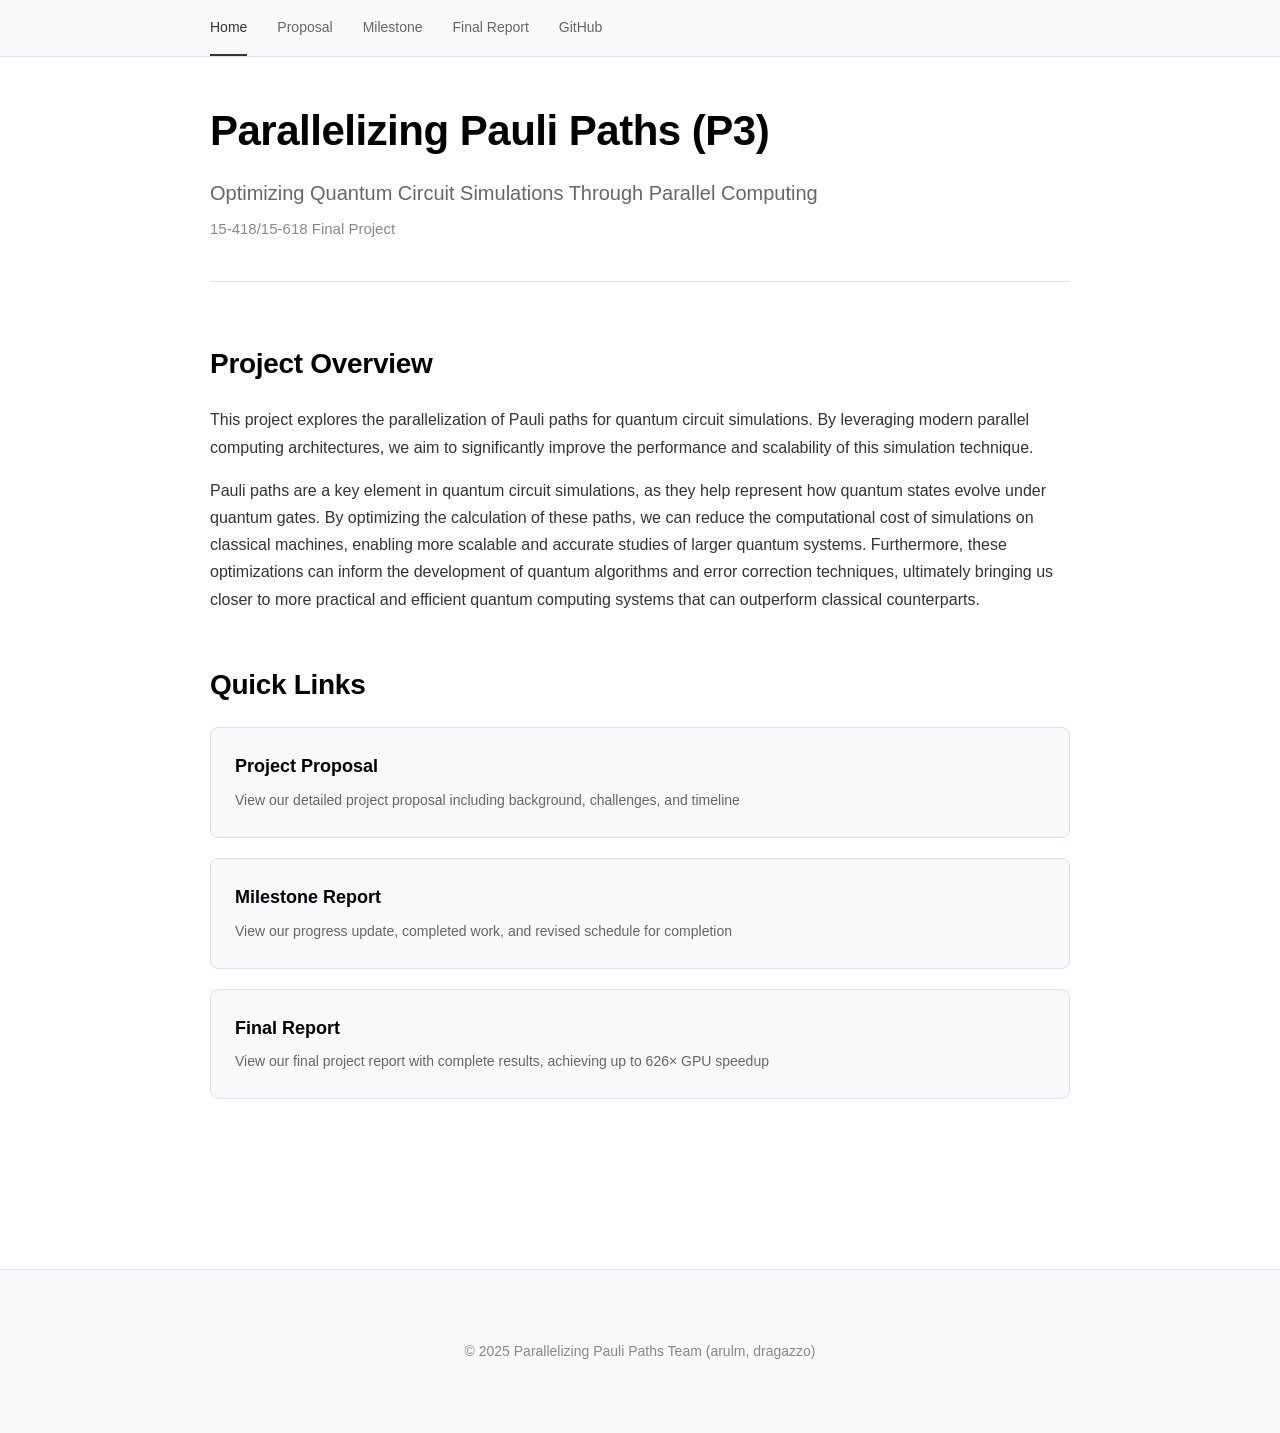
<file: index.html>
<!DOCTYPE html>
<html lang="en">

<head>
    <meta charset="UTF-8">
    <meta name="viewport" content="width=device-width, initial-scale=1.0">
    <meta http-equiv="X-UA-Compatible" content="ie=edge">
    <title>Parallelizing Pauli Paths (P3)</title>
    <link rel="stylesheet" href="styles.css">
</head>

<body>
    <div class="nav">
        <div class="nav-container">
            <a href="index.html" class="nav-link active">Home</a>
            <a href="proposal.html" class="nav-link">Proposal</a>
            <a href="milestone.html" class="nav-link">Milestone</a>
            <a href="report.html" class="nav-link">Final Report</a>
            <a href="https://github.com/arulrhikm/Parallelizing-Pauli-Paths" class="nav-link" target="_blank">GitHub</a>
        </div>
    </div>

    <div class="container">
        <div class="title-section">
            <h1>Parallelizing Pauli Paths (P3)</h1>
            <p class="subtitle">Optimizing Quantum Circuit Simulations Through Parallel Computing</p>
            <p class="authors">15-418/15-618 Final Project</p>
        </div>

        <div class="content-section">
            <h2>Project Overview</h2>
            <p>This project explores the parallelization of Pauli paths for quantum circuit simulations. By leveraging
                modern parallel computing architectures, we aim to significantly improve the performance and scalability
                of this simulation technique.</p>

            <p>Pauli paths are a key element in quantum circuit simulations, as they help represent how quantum states
                evolve under quantum gates. By optimizing the calculation of these paths, we can reduce the
                computational cost of simulations on classical machines, enabling more scalable and accurate studies of
                larger quantum systems. Furthermore, these optimizations can inform the development of quantum
                algorithms and error correction techniques, ultimately bringing us closer to more practical and
                efficient quantum computing systems that can outperform classical counterparts.</p>
        </div>

        <div class="content-section">
            <h2>Quick Links</h2>
            <div class="links-grid">
                <a href="proposal.html" class="link-card">
                    <h3>Project Proposal</h3>
                    <p>View our detailed project proposal including background, challenges, and timeline</p>
                </a>
                <a href="milestone.html" class="link-card">
                    <h3>Milestone Report</h3>
                    <p>View our progress update, completed work, and revised schedule for completion</p>
                </a>
                <a href="report.html" class="link-card">
                    <h3>Final Report</h3>
                    <p>View our final project report with complete results, achieving up to 626× GPU speedup</p>
                </a>
            </div>
        </div>
    </div>

    <footer>
        <div class="container">
            <p>&copy; 2025 Parallelizing Pauli Paths Team (arulm, dragazzo)</p>
        </div>
    </footer>
</body>

</html>
</file>
<file: styles.css>
/* Reset and Base Styles */
* {
    margin: 0;
    padding: 0;
    box-sizing: border-box;
}

body {
    font-family: -apple-system, BlinkMacSystemFont, 'Segoe UI', 'Roboto', 'Helvetica', 'Arial', sans-serif;
    line-height: 1.6;
    color: #333;
    background-color: #ffffff;
}

/* Navigation */
.nav {
    background-color: #f8f9fa;
    border-bottom: 1px solid #e0e0e0;
    position: sticky;
    top: 0;
    z-index: 100;
}

.nav-container {
    max-width: 900px;
    margin: 0 auto;
    padding: 0 20px;
    display: flex;
    gap: 30px;
}

.nav-link {
    display: inline-block;
    padding: 16px 0;
    color: #666;
    text-decoration: none;
    font-size: 14px;
    font-weight: 500;
    border-bottom: 2px solid transparent;
    transition: color 0.2s, border-color 0.2s;
}

.nav-link:hover {
    color: #333;
}

.nav-link.active {
    color: #333;
    border-bottom-color: #333;
}

/* Container */
.container {
    max-width: 900px;
    margin: 0 auto;
    padding: 40px 20px;
}

/* Title Section */
.title-section {
    margin-bottom: 60px;
    padding-bottom: 40px;
    border-bottom: 1px solid #e0e0e0;
}

.title-section h1 {
    font-size: 42px;
    font-weight: 700;
    margin-bottom: 12px;
    color: #000;
    letter-spacing: -0.5px;
}

.subtitle {
    font-size: 20px;
    color: #666;
    margin-bottom: 8px;
    font-weight: 400;
}

.authors {
    font-size: 15px;
    color: #888;
    font-weight: 400;
}

/* Content Sections */
.content-section {
    margin-bottom: 50px;
}

.content-section h2 {
    font-size: 28px;
    font-weight: 600;
    margin-bottom: 20px;
    color: #000;
    letter-spacing: -0.3px;
}

.content-section p {
    font-size: 16px;
    line-height: 1.7;
    color: #333;
    margin-bottom: 16px;
}

/* Links Grid */
.links-grid {
    display: grid;
    grid-template-columns: 1fr;
    gap: 20px;
    margin-top: 20px;
}

.link-card {
    display: block;
    padding: 24px;
    background-color: #f8f9fa;
    border: 1px solid #e0e0e0;
    border-radius: 8px;
    text-decoration: none;
    transition: background-color 0.2s, border-color 0.2s;
}

.link-card:hover {
    background-color: #f0f0f0;
    border-color: #ccc;
}

.link-card h3 {
    font-size: 18px;
    font-weight: 600;
    color: #000;
    margin-bottom: 8px;
}

.link-card p {
    font-size: 14px;
    color: #666;
    margin: 0;
}

/* Goals List */
.goals-list {
    background-color: #f8f9fa;
    padding: 24px;
    border-radius: 8px;
    border: 1px solid #e0e0e0;
}

.goal-item strong {
    display: block;
    font-size: 16px;
    margin-bottom: 12px;
    color: #000;
}

.goal-item ul {
    list-style-position: inside;
    padding-left: 0;
}

.goal-item li {
    font-size: 15px;
    color: #333;
    margin-bottom: 8px;
    line-height: 1.6;
}

/* Schedule */
.schedule {
    display: flex;
    flex-direction: column;
    gap: 16px;
}

.schedule-item {
    display: block;
    padding: 20px;
    background-color: #f8f9fa;
    border-radius: 8px;
    border: 1px solid #e0e0e0;
}

.week {
    font-weight: 600;
    font-size: 15px;
    color: #000;
    min-width: 80px;
    flex-shrink: 0;
}

.task {
    font-size: 15px;
    color: #333;
    line-height: 1.6;
}

/* Footer */
footer {
    margin-top: 80px;
    padding: 30px 0;
    border-top: 1px solid #e0e0e0;
    background-color: #f8f9fa;
}

footer p {
    text-align: center;
    font-size: 14px;
    color: #888;
}

/* Responsive Design */
@media (max-width: 768px) {
    .title-section h1 {
        font-size: 32px;
    }
    
    .subtitle {
        font-size: 18px;
    }
    
    .content-section h2 {
        font-size: 24px;
    }
    
    .schedule-item {
        flex-direction: column;
        gap: 8px;
    }
    
    .week {
        min-width: auto;
    }
}
</file>
